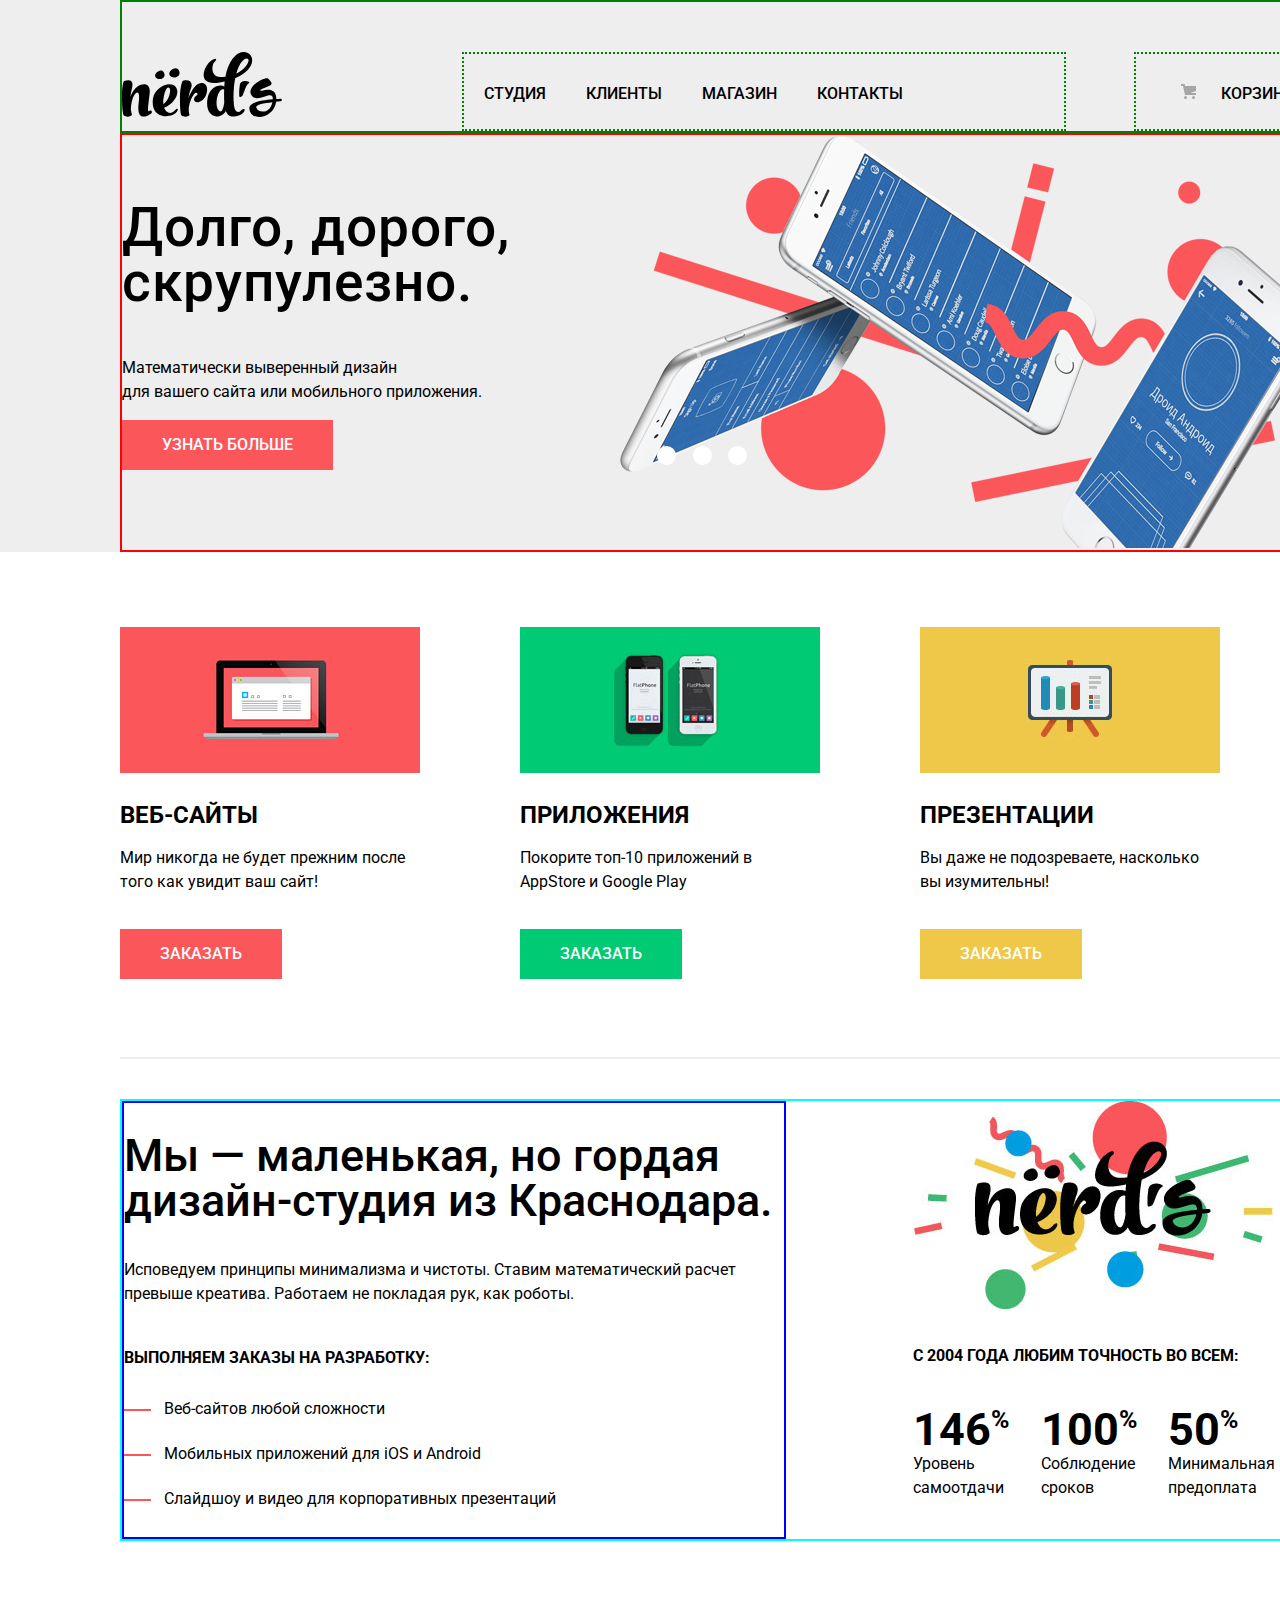
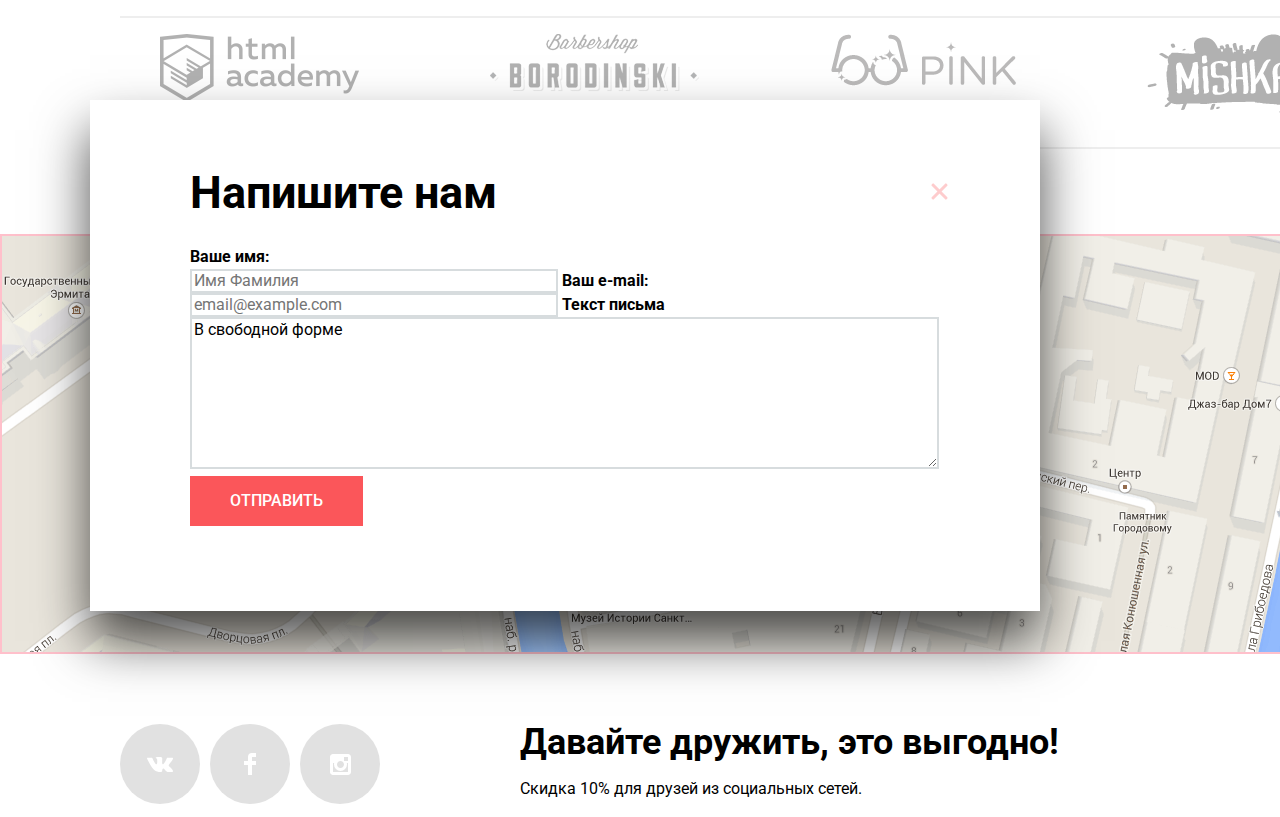
<file: index.html>
<!DOCTYPE html>
<html lang="ru">
<head>
  <meta charset="UTF-8">
  <meta name="viewport" content="width=device-width, initial-scale=1.0">
  <meta http-equiv="X-UA-Compatible" content="ie=edge">
  <link href="https://fonts.googleapis.com/css?family=Roboto:400,500,700&amp;subset=cyrillic" rel="stylesheet">
  <link rel="stylesheet" href="./css/normalize.css">
  <link rel="stylesheet" href="./css/style.css">
  <title>Дизайн-студия Nёrds</title>
</head>
<body>
  <header class="main-header">
    <div class="container">
      <nav class="main-navigation">
        <a class="main-header-logo">
          <img src="./img/nerds-logo.svg" width="160" height="70" alt="Логотип дизайн-студии Нёрдс">
        </a>
        <ul class="site-navigation">
          <li class="site-navigation-current">
            <a href="#">Студия</a>
          </li>
          <li>
            <a href="#">Клиенты</a>
          </li>
          <li>
            <a href="#">Магазин</a>
          </li>
          <li>
            <a href="#">Контакты</a>
          </li>
        </ul>
        <ul class="user-block">
          <li>
            <a class="cart-link" href="#">Корзина</a>
          </li>
        </ul>
      </nav>

    <div class="slider">
      <h2 class="slider__title">Долго, дорого, скрупулезно.</h2>
      <p class="slider__text"> Математически выверенный дизайн
         <br>для вашего сайта или мобильного приложения.</p>
      <a href="#" class="button">Узнать больше</a>
      <div class="slider__image">
        <img src="./img/nerds-index-slider-1.png" alt="" width="698" height="413">
      </div>
      <div class="slider__radio-buttons">
          <a href="#" class="slider__link">1</a>
          <a href="#" class="slider__link">2</a>
          <a href="#" class="slider__link">3</a>
      </div>

    </div>
  </div>
  </header>

  <main class="container">

    <section class="advantages">
      <h2 class="visually-hidden">Что мы можем сделать для вас</h2>
      <ul class="advantages-list">
        <li class="advantages-item">
          <img src="./img/illustration-1.jpg" alt="Сайты" width="300" height="146">
          <b>Веб-сайты</b>
          <p>Мир никогда не будет прежним после того как увидит ваш сайт!</p>
          <a href="#" class="button">Заказать</a>
        </li>
        <li class="advantages-item">
          <img src="./img/illustration-2.jpg" alt="Приложения" width="300" height="146">
          <b>Приложения</b>
          <p>Покорите топ-10 приложений в AppStore и Google Play</p>
          <a href="#" class="button program-button">Заказать</a>
        </li>
        <li class="advantages-item">
          <img src="./img/illustration-3.jpg" alt="Презентации" width="300" height="146">
          <b>Презентации</b>
          <p>Вы даже не подозреваете,
             насколько вы изумительны!</p>
          <a href="#" class="button presentation-button">Заказать</a>
        </li>
      </ul>
    </section>

    <div class="description">

    <section class="about-us">
      <h2 class="visually-hidden">Описание нашей студии</h2>
      <p class="who-we-are">Мы — маленькая, но гордая
         дизайн-студия из Краснодара.
      </p>
      <p class="info">Исповедуем принципы минимализма и чистоты. Ставим математический расчет
         превыше креатива. Работаем не покладая рук, как роботы.</p>
      <b>Выполняем заказы на разработку:</b>
      <ul>
        <li>Веб-сайтов любой сложности</li>
        <li>Мобильных приложений для iOS и Android</li>
        <li>Слайдшоу и видео для корпоративных презентаций</li>
      </ul>
    </section>



    <section class="features">
      <h2 class="visually-hidden">Преимущества</h2>
      <img src="./img/nerds-logo-color.jpg" width="360" height="208"
        alt="Логотип студии Нёрдс">
      <p>с 2004 года Любим точность во всем:</p>
      <ul class="features-list">
        <li class="features-item">
          <b>146</b>
          <span>Уровень самоотдачи</span>
        </li>
        <li class="features-item">
          <b>100</b>
          <span>Соблюдение сроков</span>
        </li>
        <li class="features-item">
          <b>50</b>
          <span>Минимальная предоплата</span></li>
      </ul>
    </section>

    </div>

    <section class="works">
      <h2 class="visually-hidden">Примеры наших работ</h2>
      <ul class="works-list">
        <li>
          <a href="#">
            <img src="./img/logo-1.png" alt="Логотип HTML Academy">
          </a>
        </li>
        <li>
          <a href="#">
            <img src="./img/logo-2.png" alt="Логотип Барбершопа Бородинский">
          </a>
        </li>
        <li>
          <a href="#">
            <img src="./img/logo-3.png" alt="Логотип Pink">
          </a>
        </li>
        <li>
          <a href="#">
            <img src="./img/logo-4.png" alt="Логотип Mishka">
          </a>
        </li>
      </ul>
    </section>

  </main>

  <footer>

    <section class="find-us">
      <div class="map-img">
        <img src="./img/map.png"  width="1440" height="416"
        alt="Наш адрес: г. Санкт-Петербург, ул. Б. Конюшенная, д. 19/8">
      </div>
      <div class="contacts">
        <h2>Nёrds Design Studio</h2>
        <p>191186 г. Санкт-Петербург, ул. Б. Конюшенная, д. 19/8 <br>
           <br>тел. +7 (812) 275-75-75
        </p>
        <a href="#" class="button">Напишите нам</a>
      </div>
    </section>

    <div class="container">

    <div class="footer-social">
         <a href= "#" class="social-btn social-btn-vk"></a>
         <a href= "#" class="social-btn social-btn-fb"></a>
         <a href= "#" class="social-btn social-btn-inst"></a>
    </div>
      <div class="social-discount">
        <b>Давайте дружить, это выгодно!</b>
        <p>Скидка 10% для друзей из социальных сетей.</p>
      </div>

    </div>
  </footer>

  <section class="modal-content">
    <h2>Напишите нам</h2>
    <form class="write-form" action="https://echo.htmlacademy.ru" method="post">
      <label class="write-form-label">Ваше имя:<br>
        <input type="text" name="user-name"  placeholder="Имя Фамилия">
      </label>
      <label class="write-form-label">Ваш e-mail:<br>
        <input type="text" name="user-email" value="" placeholder="email@example.com">
      </label>
      <label class="write-form-label">Текст письма<br>
        <textarea class="write-form-text" name="user-text" rows="8" cols="80">В свободной форме</textarea>
      </label>
      <button type="submit" class="button" name="submit-button">Отправить</button>
    </form>
    <button type="button" class="modal-content-close">Закрыть</button>
  </section>

</body>
</html>
</file>
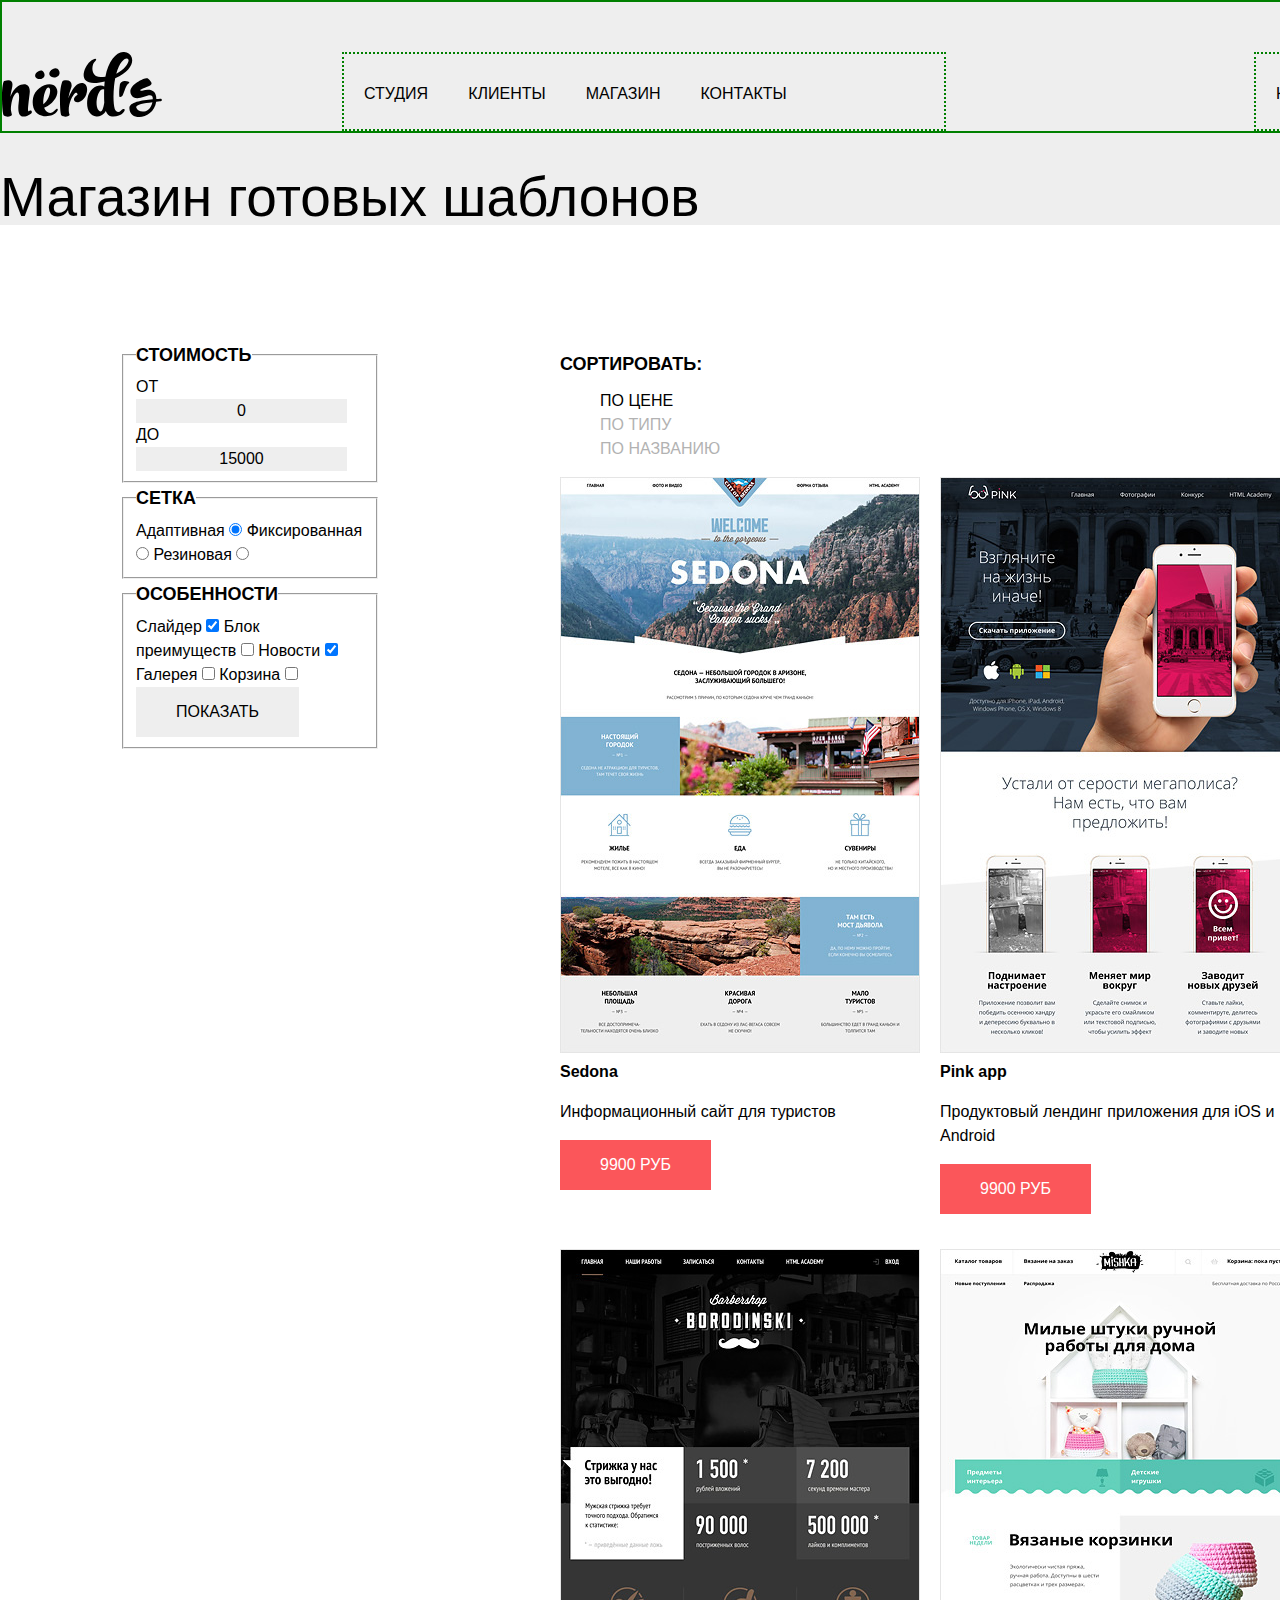
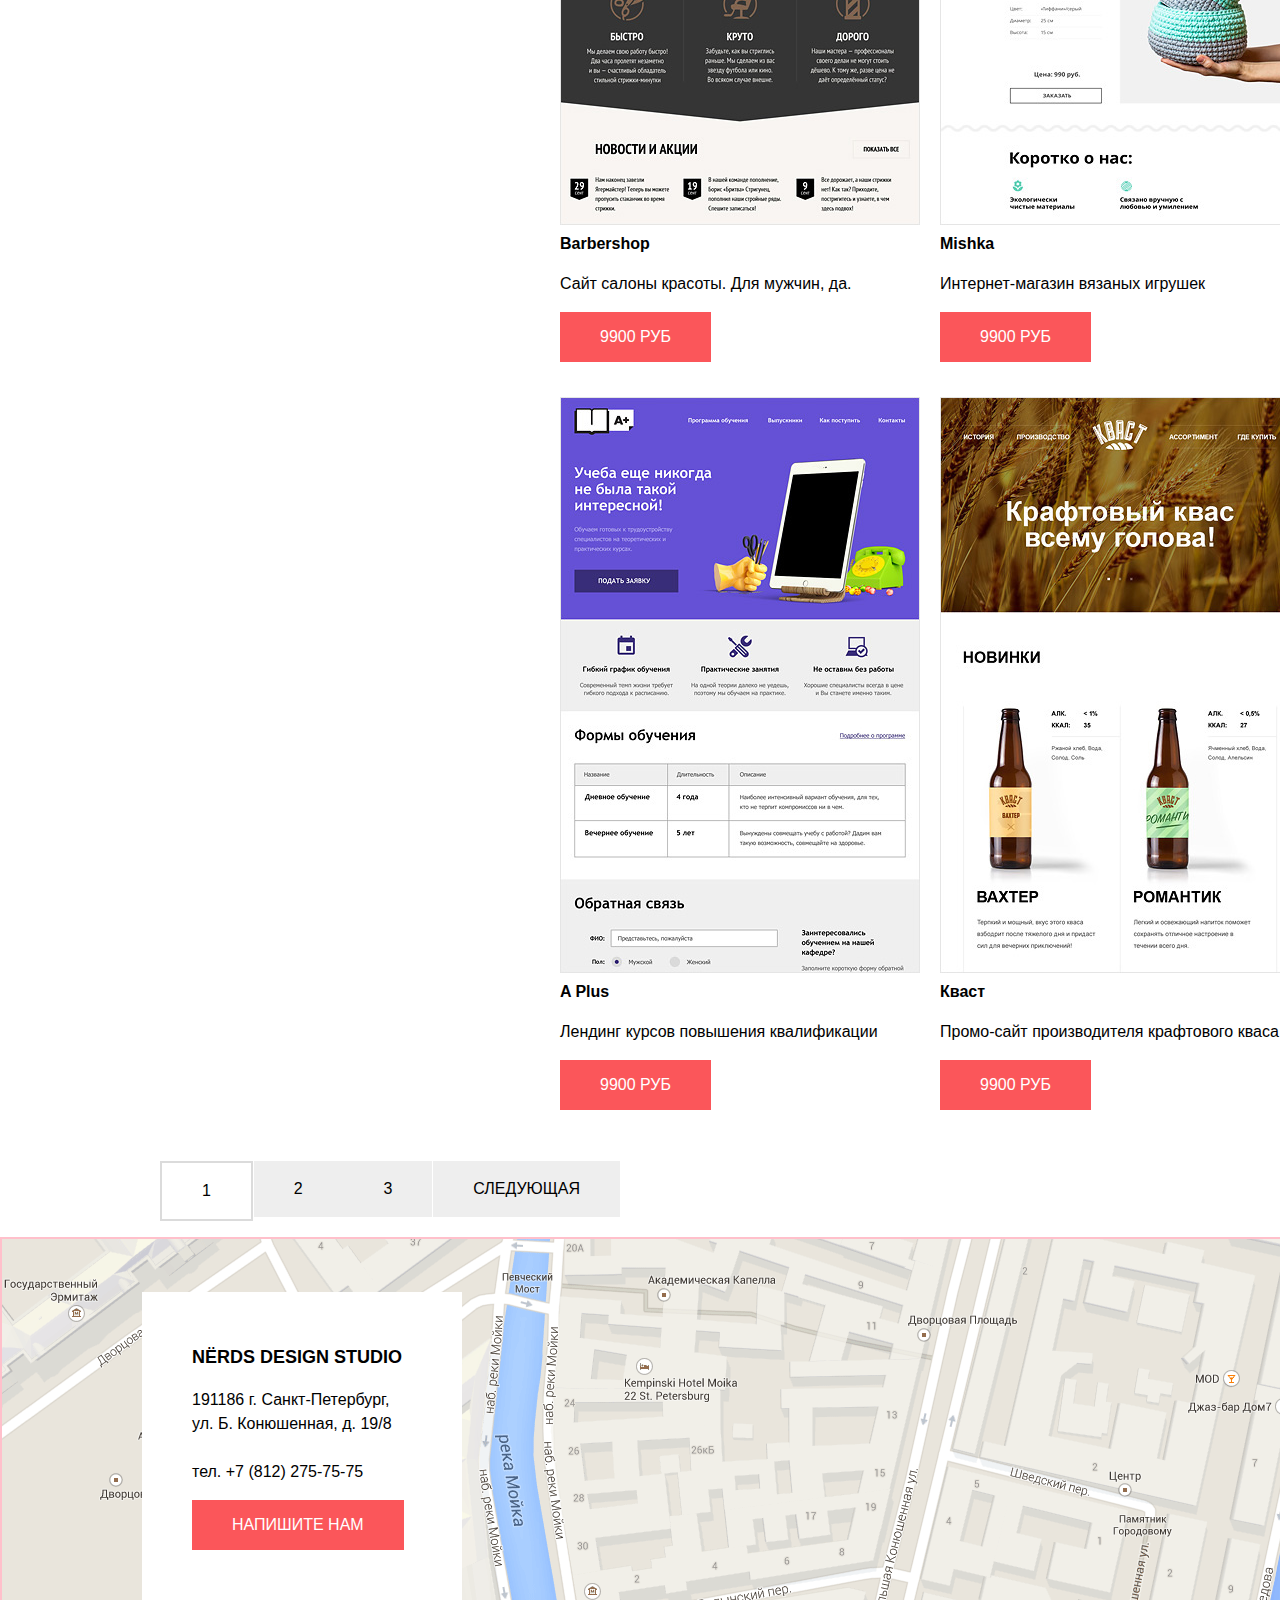
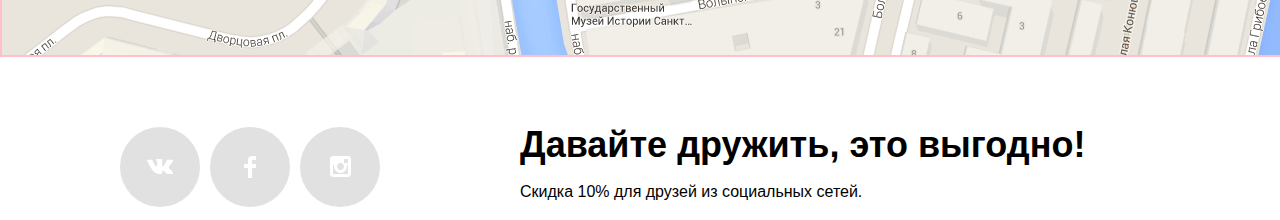
<file: catalog.html>
<!DOCTYPE html>
<html lang="ru">
<head>
  <meta charset="UTF-8">
  <meta name="viewport" content="width=device-width, initial-scale=1.0">
  <meta http-equiv="X-UA-Compatible" content="ie=edge">
  <link rel="stylesheet" href="./css/normalize.css">
  <link rel="stylesheet" href="./css/style.css">
  <title>Магазин готовых шаблонов студии Нёрдс</title>
</head>
<body>
  <header class="main-header catalog-header">
    <nav class="main-navigation">
      <a href="#"><img src="./img/nerds-logo.svg" alt="Логотип дизайн-студии Нёрдс"></a>
      <ul class="site-navigation">
        <li>
          <a href="#">Студия</a>
        </li>
        <li>
          <a href="#">Клиенты</a>
        </li>
        <li class="site-navigation-current">
          <a href="#">Магазин</a>
        </li>
        <li>
          <a href="#">Контакты</a>
        </li>
      </ul>
      <ul class="user-block">
        <li>
          <a href="#">Корзина</a>
        </li>
      </ul>
    </nav>
    <h1>Магазин готовых шаблонов</h1>
  </header>

  <main class="container">
    <div class="catalog-wrapper">

    <form class="filters" action="index.html" method="post">
      <fieldset>
        <legend>Стоимость</legend>
        <div class="range">

        </div>
        <label class="price-label">от
          <input type="text" name="min-price" value="0" placeholder="0">
        </label>
        <label class="price-label">до
          <input type="text" name="max-price" value="15000" placeholder="15000">
        </label>
      </fieldset>
      <fieldset>
        <legend>Сетка</legend>
        <label>Адаптивная
          <input type="radio" name="grid" value="adaptive" checked>
        </label>
        <label>Фиксированная
          <input type="radio" name="grid" value="fixed">
        </label>
        <label>Резиновая
          <input type="radio" name="grid" value="resine">
        </label>
      </fieldset>
      <fieldset>
        <legend>Особенности</legend>
        <label>Слайдер
            <input type="checkbox" name="checkbox-slider" value="" checked>
        </label>
        <label>Блок преимуществ
            <input type="checkbox" name="checkbox-advantages" value="">
        </label>
        <label>Новости
            <input type="checkbox" name="checkbox-news" value="" checked>
        </label>
        <label>Галерея
            <input type="checkbox" name="checkbox-gallery" value="">
        </label>
        <label>Корзина
            <input type="checkbox" name="checkbox-card" value="">
        </label>
        <button type="submit" class="button catalog-button" name="filters-button">Показать</button>
      </fieldset>
    </form>


    <section class="catalog">
      <h2 class="visually-hidden">Список готовых шаблонов</h2>

      <section class="sorting">
        <h2>Сортировать:</h2>
        <ul>
          <li class="sorting-type sorting-current">
            <a href="#">По цене</a>
          </li>
          <li class="sorting-type">
            <a href="#">По типу</a>
          </li>
          <li class="sorting-type">
            <a href="#">По названию</a>
          </li>
        </ul>
        <span class="down"></span>
        <span class="up"></span>
      </section>

      <ul class="catalog-list">
        <li>
          <img src="./img/site-sedona.jpg" width="360" height="616" alt="Информационный сайт для туристов Седона">
          <div class="template-hover">
            <b>Sedona</b>
            <p>Информационный сайт для туристов</p>
            <a class="button" href="#">9900 руб</a>
          </div>
        </li>
        <li>
          <img src="./img/site-pink.jpg" width="360" height="616" alt="Pink - Продуктовый лендинг
                                                                          приложения для iOS и Android">
          <div class="template-hover">
            <b>Pink app</b>
            <p>Продуктовый лендинг приложения для iOS и Android</p>
            <a class="button" href="#">9900 руб</a>
          </div>
        </li>
        <li>
          <img src="./img/site-barbershop.jpg" width="360" height="616" alt="Сайт салона Барбершоп Бородинский">
          <div class="template-hover">
            <b>Barbershop</b>
            <p>Сайт салоны красоты. Для мужчин, да.</p>
            <a class="button" href="#">9900 руб</a>
          </div>
        </li>
        <li>
          <img src="./img/site-mishka.jpg" width="360" height="616" alt="Интернет-магазин
                                                                            вязаных игрушек Мишка">
          <div class="template-hover">
            <b>Mishka</b>
            <p>Интернет-магазин вязаных игрушек</p>
            <a class="button" href="#">9900 руб</a>
          </div>
        </li>
        <li>
          <img src="./img/site-aplus.jpg" width="360" height="616" alt="A Plus - Лендинг курсов повышения квалификации">
          <div class="template-hover">
            <b>A Plus</b>
            <p>Лендинг курсов повышения квалификации</p>
            <a class="button" href="#">9900 руб</a>
          </div>
        </li>
        <li>
          <img src="./img/site-kvast.jpg" width="360" height="616" alt="Кваст - Промо-сайт производителя
                                                                          крафтового кваса">
          <div class="template-hover">
            <b>Кваст</b>
            <p>Промо-сайт производителя крафтового кваса</p>
            <a class="button" href="#">9900 руб</a>
          </div>
        </li>
      </ul>
    </section>

    </div>

    <ul class="pagination-list">
      <li class="pagination-item">
        <a href="#" class="button catalog-button  current-button">1</a>
      </li>
      <li class="pagination-item">
        <a href="#" class="button catalog-button">2</a>
      </li>
      <li class="pagination-item">
        <a href="#" class="button catalog-button">3</a>
      </li>
      <li class="pagination-item">
        <a href="#" class="button catalog-button">Следующая</a>
      </li>
    </ul>

  </main>

  <footer>

    <section class="find-us">
      <div class="map-img">
        <img src="./img/map.png"  width="1440" height="416"
        alt="Наш адрес: г. Санкт-Петербург, ул. Б. Конюшенная, д. 19/8">
      </div>
      <div class="contacts">
        <h2>Nёrds Design Studio</h2>
        <p>191186 г. Санкт-Петербург, ул. Б. Конюшенная, д. 19/8 <br>
           <br>тел. +7 (812) 275-75-75
        </p>
        <a href="#" class="button">Напишите нам</a>
      </div>
    </section>

    <div class="container">

    <div class="footer-social">
         <a href= "#" class="social-btn social-btn-vk"></a>
         <a href= "#" class="social-btn social-btn-fb"></a>
         <a href= "#" class="social-btn social-btn-inst"></a>
    </div>
      <div class="social-discount">
        <b>Давайте дружить, это выгодно!</b>
        <p>Скидка 10% для друзей из социальных сетей.</p>
      </div>

    </div>
  </footer>

</body>
</html>
</file>
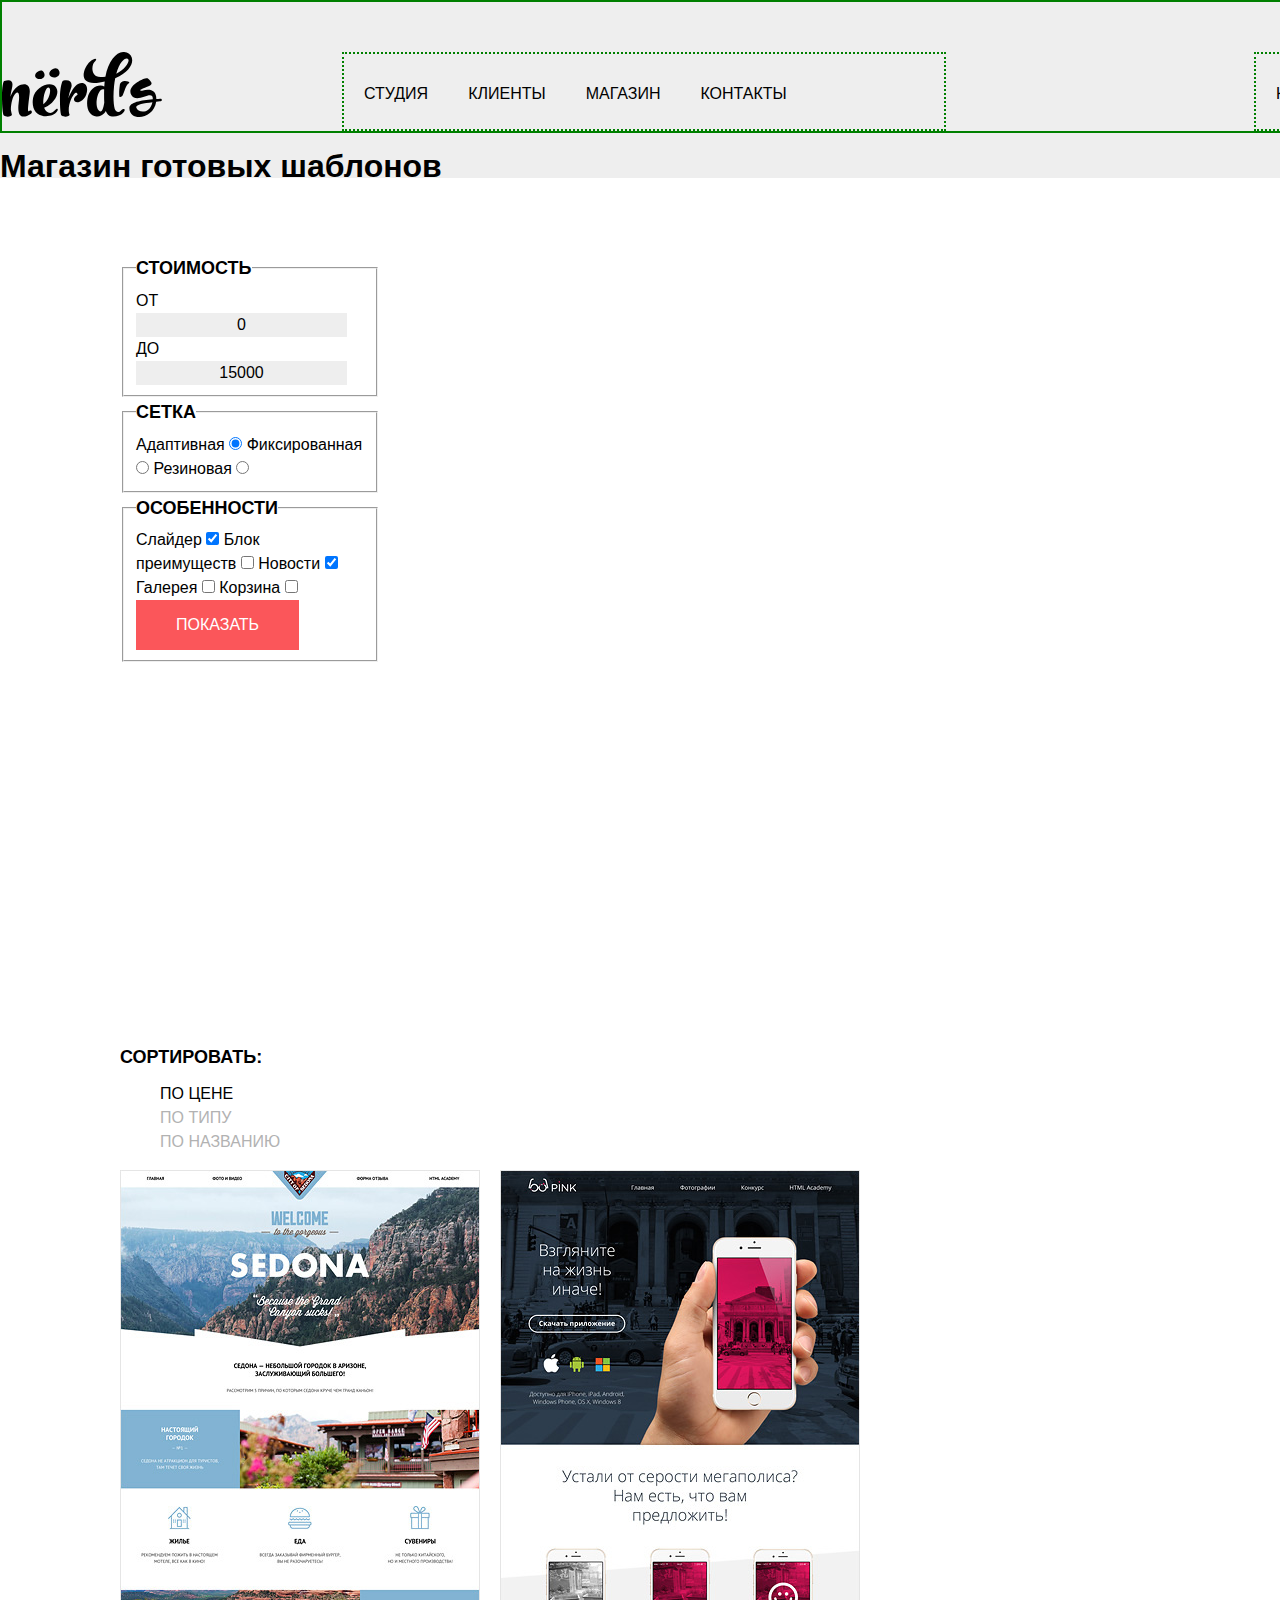
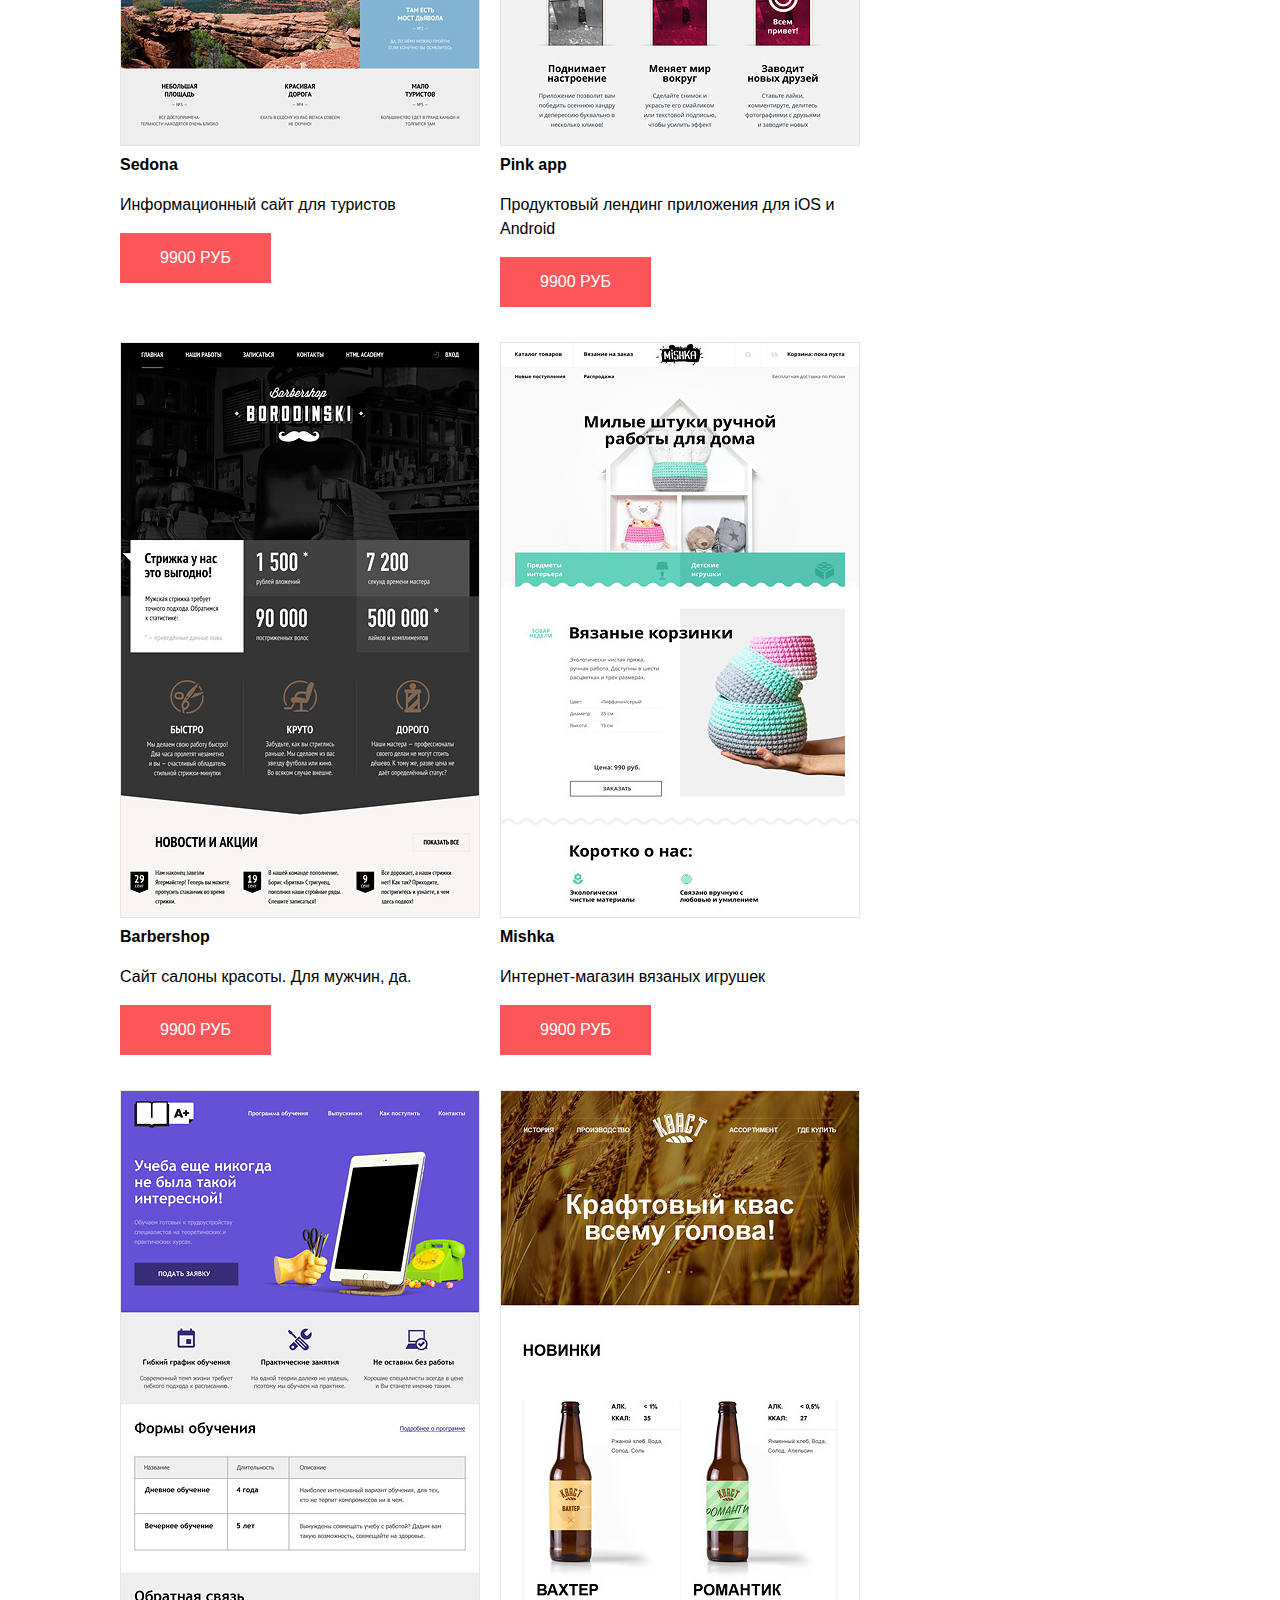
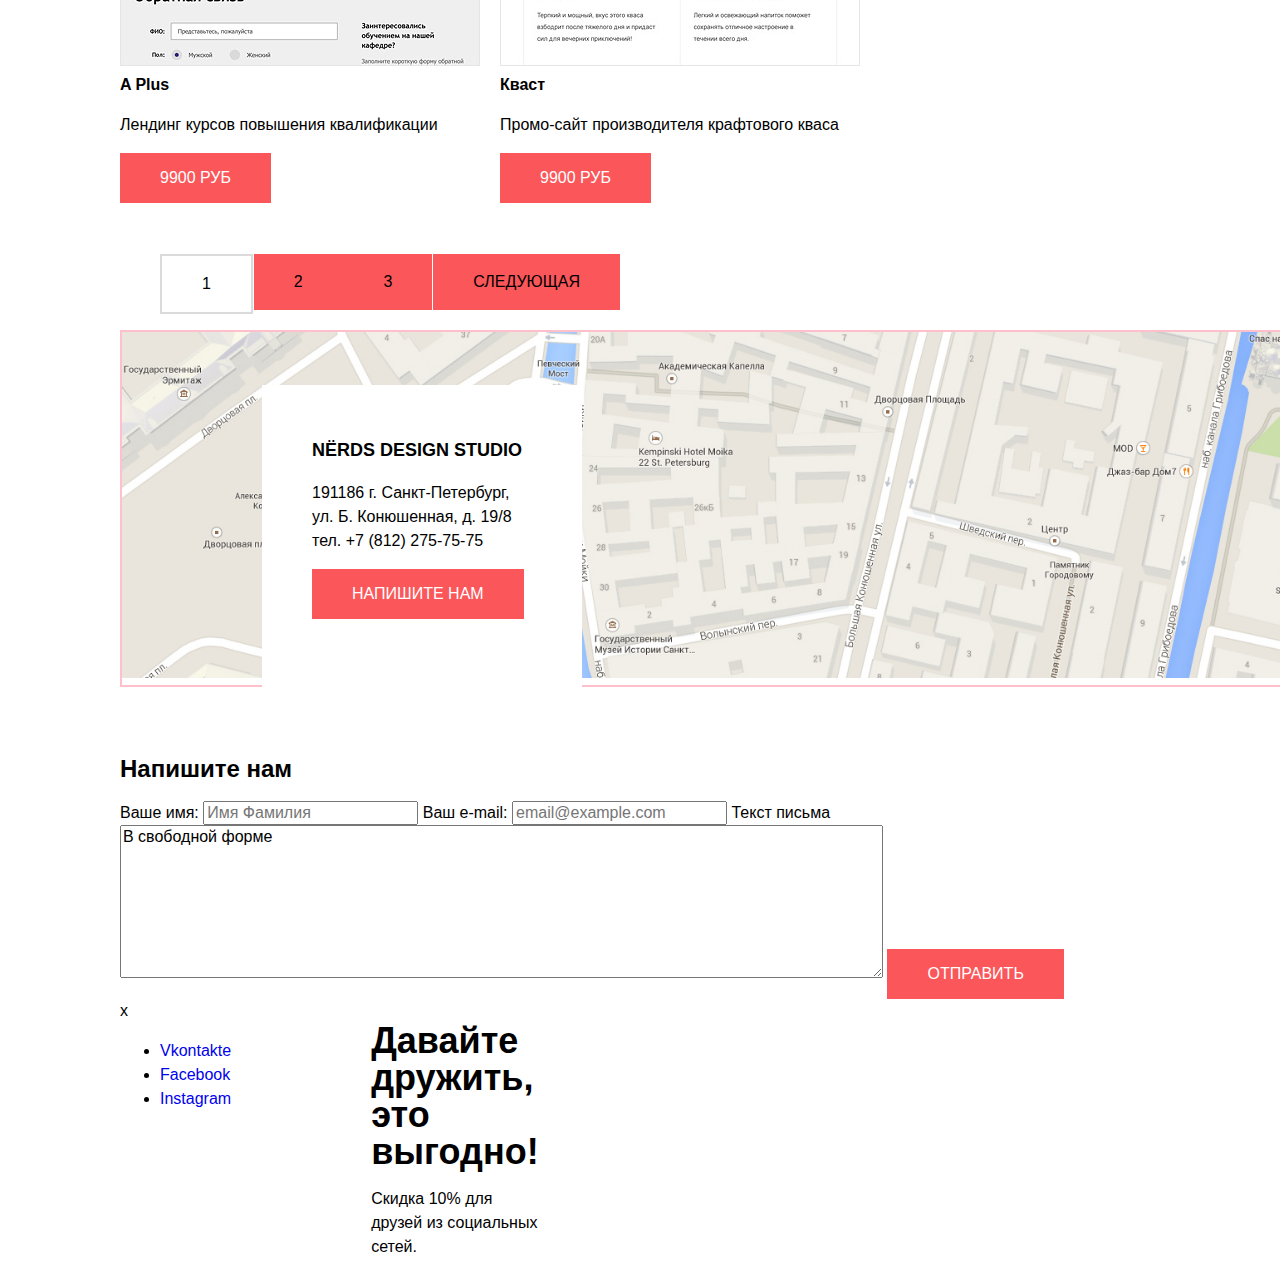
<file: katalog.html>
<!DOCTYPE html>
<html lang="ru">
<head>
  <meta charset="UTF-8">
  <meta name="viewport" content="width=device-width, initial-scale=1.0">
  <meta http-equiv="X-UA-Compatible" content="ie=edge">
  <link rel="stylesheet" href="./css/normalize.css">
  <link rel="stylesheet" href="./css/style.css">
  <title>Магазин готовых шаблонов студии Нёрдс</title>
</head>
<body>
  <header class="main-header katalog-header">
    <nav class="main-navigation">
      <a href="#"><img src="./img/nerds-logo.svg" alt="Логотип дизайн-студии Нёрдс"></a>
      <ul class="site-navigation">
        <li>
          <a href="#">Студия</a>
        </li>
        <li>
          <a href="#">Клиенты</a>
        </li>
        <li class="site-navigation-current">
          <a href="#">Магазин</a>
        </li>
        <li>
          <a href="#">Контакты</a>
        </li>
      </ul>
      <ul class="user-block">
        <li>
          <a href="#">Корзина</a>
        </li>
      </ul>
    </nav>
    <h1>Магазин готовых шаблонов</h1>
  </header>

  <main class="container">

    <form class="filters" action="index.html" method="post">
      <fieldset>
        <legend>Стоимость</legend>
        <div class="range">

        </div>
        <label class="price-label">от
          <input type="text" name="min-price" value="0" placeholder="0">
        </label>
        <label class="price-label">до
          <input type="text" name="max-price" value="15000" placeholder="15000">
        </label>
      </fieldset>
      <fieldset>
        <legend>Сетка</legend>
        <label>Адаптивная
          <input type="radio" name="grid" value="adaptive" checked>
        </label>
        <label>Фиксированная
          <input type="radio" name="grid" value="fixed">
        </label>
        <label>Резиновая
          <input type="radio" name="grid" value="resine">
        </label>
      </fieldset>
      <fieldset>
        <legend>Особенности</legend>
        <label>Слайдер
            <input type="checkbox" name="checkbox-slider" value="" checked>
        </label>
        <label>Блок преимуществ
            <input type="checkbox" name="checkbox-advantages" value="">
        </label>
        <label>Новости
            <input type="checkbox" name="checkbox-news" value="" checked>
        </label>
        <label>Галерея
            <input type="checkbox" name="checkbox-gallery" value="">
        </label>
        <label>Корзина
            <input type="checkbox" name="checkbox-card" value="">
        </label>
        <button type="submit" class="button katalog-button" name="filters-button">Показать</button>
      </fieldset>
    </form>

    <section class="sorting">
      <h2>Сортировать:</h2>
      <ul>
        <li class="sorting-type sorting-current">
          <a href="#">По цене</a>
        </li>
        <li class="sorting-type">
          <a href="#">По типу</a>
        </li>
        <li class="sorting-type">
          <a href="#">По названию</a>
        </li>
      </ul>
      <span class="down"></span>
      <span class="up"></span>
    </section>

    <section class="catalog">
      <h2 class="visually-hidden">Список готовых шаблонов</h2>
      <ul class="catalog-list">
        <li>
          <img src="./img/site-sedona.jpg" width="360" height="616" alt="Информационный сайт для туристов Седона">
          <div class="template-hover">
            <b>Sedona</b>
            <p>Информационный сайт для туристов</p>
            <a class="button" href="#">9900 руб</a>
          </div>
        </li>
        <li>
          <img src="./img/site-pink.jpg" width="360" height="616" alt="Pink - Продуктовый лендинг
                                                                          приложения для iOS и Android">
          <div class="template-hover">
            <b>Pink app</b>
            <p>Продуктовый лендинг приложения для iOS и Android</p>
            <a class="button" href="#">9900 руб</a>
          </div>
        </li>
        <li>
          <img src="./img/site-barbershop.jpg" width="360" height="616" alt="Сайт салона Барбершоп Бородинский">
          <div class="template-hover">
            <b>Barbershop</b>
            <p>Сайт салоны красоты. Для мужчин, да.</p>
            <a class="button" href="#">9900 руб</a>
          </div>
        </li>
        <li>
          <img src="./img/site-mishka.jpg" width="360" height="616" alt="Интернет-магазин
                                                                            вязаных игрушек Мишка">
          <div class="template-hover">
            <b>Mishka</b>
            <p>Интернет-магазин вязаных игрушек</p>
            <a class="button" href="#">9900 руб</a>
          </div>
        </li>
        <li>
          <img src="./img/site-aplus.jpg" width="360" height="616" alt="A Plus - Лендинг курсов повышения квалификации">
          <div class="template-hover">
            <b>A Plus</b>
            <p>Лендинг курсов повышения квалификации</p>
            <a class="button" href="#">9900 руб</a>
          </div>
        </li>
        <li>
          <img src="./img/site-kvast.jpg" width="360" height="616" alt="Кваст - Промо-сайт производителя
                                                                          крафтового кваса">
          <div class="template-hover">
            <b>Кваст</b>
            <p>Промо-сайт производителя крафтового кваса</p>
            <a class="button" href="#">9900 руб</a>
          </div>
        </li>
      </ul>
    </section>

    <ul class="pagination-list">
      <li class="pagination-item">
        <a href="#" class="button katalog-button  current-button">1</a>
      </li>
      <li class="pagination-item">
        <a href="#" class="button katalog-button">2</a>
      </li>
      <li class="pagination-item">
        <a href="#" class="button katalog-button">3</a>
      </li>
      <li class="pagination-item">
        <a href="#" class="button katalog-button">Следующая</a>
      </li>
    </ul>

  </main>
  <footer class="container">

    <section class="find-us">
      <img src="./img/map.jpg" alt="Наш адрес: г. Санкт-Петербург, ул. Б. Конюшенная, д. 19/8">
      <div class="contacts">
        <h2>Nёrds Design Studio</h2>
        <p>191186 г. Санкт-Петербург, ул. Б. Конюшенная, д. 19/8 <br>
           тел. +7 (812) 275-75-75
        </p>
        <a href="#" class="button">Напишите нам</a>
      </div>
    </section>

    <section class="modal">
      <h2>Напишите нам</h2>
      <form class="write-us" action="index.html" method="post">
        <label>Ваше имя:
          <input type="text" name="user-name" value="" placeholder="Имя Фамилия">
        </label>
        <label>Ваш e-mail:
          <input type="text" name="user-email" value="" placeholder="email@example.com">
        </label>
        <label>Текст письма
          <textarea name="user-text" rows="8" cols="80">В свободной форме</textarea>
        </label>
        <button type="submit"class="button" name="submit-button">Отправить</button>
      </form>
      <span class="modal-close">x</span>
    </section>

    <div class="footer-social">
      <ul class="social-buttons-list">
        <li> <a href= "#" class="social-button Vk">Vkontakte</a></li>
        <li> <a href= "#" class="social-button fb">Facebook</a></li>
        <li> <a href= "#" class="social-button Inst">Instagram</a></li>
      </ul>
      <div class="social-discount">
        <b>Давайте дружить, это выгодно!</b>
        <p>Скидка 10% для друзей из социальных сетей.</p>
      </div>
    </div>

  </footer>

</body>
</html>
</file>
<file: css/style.css>
body {
  min-width: 1440px;
  margin: 0;
  padding: 0;
  font-family: 'Roboto', Arial, sans-serif;
  font-size: 16px;
  font-weight: 400;
  line-height: 24px;
  color: #000000;
  background-color: #ffffff;
}

a {
  text-decoration: none;
}

img {
  max-width: 100%;
  height: auto;
}

.visually-hidden:not(:focus):not(:active),
input[type="checkbox"].visually-hidden,
input[type="radio"].visually-hidden {
  position: absolute;

  width: 1px;
  height: 1px;
  margin: -1px;
  border: 0;
  padding: 0;

  white-space: nowrap;

  clip-path: inset(100%);
  clip: rect(0 0 0 0);
  overflow: hidden;
}

.container {
  width: 1200px;
  padding: 0 20px;
  margin: 0 auto;
}

/************ All buttons ************/

.button {
  display: inline-block;
  padding: 16px 40px;
  font: inherit;
  text-transform: uppercase;
  text-align: center;
  vertical-align: middle;
  font-size: 16px;
  font-weight: 500;
  line-height: 18px;
  color: #ffffff;
  background-color: #fb565a;
  border: none;
}

.button:hover,
.button:focus {
  background-color: #e74246;
}

.button:active {
  background-color: #d7373b;
}

.program-button {
  background-color: #00ca74;
}

.program-button:hover,
.program-button:focus {
  background-color: #00bc6c;
}

.program-button:active {
  background-color: #00aa62;
}

.presentation-button {
  background-color: #efc84a;
}

.presentation-button:hover,
.presentation-button:focus {
  background-color: #eab534;
}

.presentation-button:active {
  background-color: #e5a722;
}

.catalog-button {
  color: #000000;
  background-color: #eeeeee;
}

.catalog-button:hover {
  background-color: #dfdfdf;
}

.catalog-button:focus,
.catalog-button:active {
  color: #959595;
  background-color: #dfdfdf;
  border: 2px #dfdfdf;
  border-style: inset;
}

.current-button {
  border: 2px solid #dbdbdb;
  color: #000000;
  background-color: #ffffff;
}
/****************************************/
.main-header {
  background-color: #eeeeee;
  margin-bottom: 75px;
}

.main-header-logo {
  width: 160px;
  height: 70px;
}


.catalog-header h1 {
  font-size: 55px;
  line-height: 55px;
  margin-bottom: 115px;
  font-weight: 500;
}

.main-navigation {
  padding-top: 50px;
  line-height: 30px;
  text-transform: uppercase;
  font-weight: 500;
  display: flex;
  justify-content: space-between;
  border: 2px solid green;
}

.site-navigation,
.user-block {
  list-style: none;
  padding: 0;
  margin: 0;
  border: 2px dotted green;
}

.site-navigation-current {
  
}

.user-block {
  display: flex;
  width: 180px;
  margin-left: auto;
}

.site-navigation a,
.user-block a {
  display: block;
  padding: 20px;
  padding-top: 25px;

  text-decoration: none;
  color: #000000;
}

.user-block .cart-link {
  padding-left: 85px;
  position: relative;
}

.cart-link::before {
  position: absolute;
  content: "";
  width: 17px;
  height: 17px;
  top: 30px;
  left: 45px;
  background-image: url("../img/cart-icon.svg");
  background-repeat: no-repeat;
  background-position: 0 0;
}

.site-navigation {
  width: 600px;
  margin-left: 180px;
  display: flex;
  flex-wrap: wrap;
}



.site-navigation a:hover,
.site-navigation a:focus,
.user-block a:hover,
.user-block a:focus
 {
  color: #e74246;
}

.site-navigation a:active,
.user-block a:active
 {
  color: #a6a6a6;
}

.slider {
  position: relative;
  min-height: 415px;
  border: 2px solid red;
}

.slider__title {
  display: block;
  width: 400px;
  margin-top: 65px;
  font-size: 55px;
  line-height: 55px;
  font-weight: 500;
  letter-spacing: 1px;
}

.slider__text {
  width: 360px;
  margin-top: 15px;
}

.slider__image {
  position: absolute;
  top: 0;
  right:  0;
  z-index: 1;
}

.slider__radio-buttons {
  width: 90px;
  list-style: none;
  padding: 0;
  margin: 0;
  display: flex;
  justify-content: space-between;
  position: absolute;
  bottom: 85px;
  left: 535px;
  z-index: 2;
}


.slider__link {
  position: relative;
  font-size: 0;
  text-decoration: none;
  background-color: #ffffff;
  width: 19px;
  height: 19px;
  border-radius: 50%;
}

.slider__link::before {
  display: none;
  content: "";
  width: 5px;
  height: 5px;
  border: 2px solid #c1c1c1;
  border-radius: 50%;
  position: absolute;
  top: 5px;
  left: 5px;
}

.slider__link:hover::before,
.slider__link:active::before {
  display: block;
}


.advantages {
  margin-bottom: 40px;
  padding-bottom: 78px;
  border-bottom: 2px solid #eeeeee;
}

.advantages-list {
  list-style: none;
  padding: 0;
  margin: 0;
  display: flex;
  align-items: flex-start;
}

.advantages-item  {
  width: 300px;
  margin-right: 100px;
}

.advantages-item img {
  margin-bottom: 20px;
}

.advantages-item p {
  margin-bottom: 35px;
}

.advantages-item b {
  font-size: 24px;
  line-height: 30px;
  font-weight: 700;
  text-transform: uppercase;
}

.description {
  display: flex;
  justify-content: space-between;
  align-items: flex-start;
  margin-bottom: 75px;
  border: 2px solid cyan;

}

.who-we-are {
  font-size: 45px;
  line-height: 45px;
  font-weight: 500;
  padding: 0;
  padding-top: 30px;
  margin: 0;
  margin-bottom: 35px;
}

.about-us {
  width: 660px;
  border: 2px solid blue;
}

.info {
  margin-bottom: 40px;
}


.about-us b {
  font-weight: 700;
  text-transform: uppercase;
}

.about-us ul {
  list-style: none;
}

.about-us li {
  line-height: 45px;
  position: relative;
}

.about-us li::before {
  content: "";
  width: 27px;
  height: 2px;
  background-color: #fb565a;
  position: absolute;
  top: 23px;
  left: -40px;
}


.features {
  width: 360px;
  display: flex;
  flex-direction: column;
  margin-right: 45px;
}

.features img {
  width: 360px;
  height: 208px;
  margin-bottom: 35px;

}

.features p {
  text-transform: uppercase;
  font-weight: 700;
  margin: 0;
  padding: 0;
  margin-bottom: 50px;
}

.features-list {
  list-style: none;
  margin: 0;
  padding: 0;

  display: flex;
  justify-content: space-between;

}

.features-item {
  width: 105px;
  text-align: left;
}

.features-item b {
  font-size: 45px;
  font-weight: 700;
  position: relative;
  margin-bottom: 25px;
}

.features-item b::after {
  content: "%";
  font-size: 25px;
  font-weight: 700;
  position: absolute;
  top: 5px;
  right: -50x;
}

.features-item span {
  line-height: 18px;
}

.works {
  margin-bottom: 85px;
  border-top: 2px solid #eeeeee;
  border-bottom: 2px solid #eeeeee;
}

.works-list {
  list-style: none;
  display: flex;
  justify-content: space-between;
}

.works-list img {
  opacity: 0.3;
}

.works-list a:hover > img {
  opacity: 1;
}

.works-list a:active > img {
    opacity: 0.2;
}


.filters {
  width: 260px;
  min-height: 780px;
}

.filters legend {
  font-size: 18px;
  line-height: 30px;
  font-weight: 700;
  text-transform: uppercase;
}

.filters input[type="text"] {
  font: inherit;
  color: #000000;
  font-size: 16px;
  line-height: 22px;
  font-weight: 400;
  text-align: center;
  border: none;
  background-color: #eeeeee;
}

.price-label {
  text-transform: uppercase;
}

.sorting {

}

.sorting h2 {
  font-size: 18px;
  line-height: 18px;
  font-weight: 700;
  text-transform: uppercase;
}

.sorting ul {
  list-style: none;
}

.sorting-type a {
  color: #b2b2b2;
  text-transform: uppercase;
}

.sorting-type a:hover {
  color: #666666;
}

.sorting-type a:focus,
.sorting-type a:active {
  color: #000000;
}

.sorting-current a {
  color: #000000;
}

.catalog-wrapper {
  display: flex;
  justify-content: space-between;
}

.catalog {
  width: 760px;
  display: flex;
  flex-direction: column;

}

.catalog-list {
  list-style: none;
  padding: 0;
  margin: 0;

  display: flex;
  flex-wrap: wrap;
}

.catalog-list li {
  width: 360px;
  margin-right: 20px;
  margin-bottom: 35px;
}

.catalog-list li:nth-child(2n) {
  margin-right: 0;
}

.pagination-list {
  list-style: none;
  width: 460px;
  display: flex;
  justify-content: space-between;
}

.pagination-item a {
  font: inherit;
  color: #000000;
  text-decoration: none;
}

.find-us {
  position: relative;
  margin-bottom: 70px;

  border: 2px solid pink;
}

.map-img {
  width: 1440px;
  height: 416px;
  margin: 0 auto;
}

.contacts {
  position: absolute;
  left: 140px;
  top: 53px;
  color: #000000;
  background-color: #ffffff;
  width: 220px;
  min-height: 220px;
  padding: 50px;
  padding-top: 35px;
}

.contacts h2 {
  font-size: 18px;
  line-height: 30px;
  font-weight: 700;
  text-transform: uppercase;
}

.contacts p {
  line-height: 24px;
}

footer .container {
  display: flex;
}

.footer-social {
  width: 260px;
  display: flex;
  justify-content: space-between;
}


.social-btn {
  font-size: 0;
  text-decoration: none;
  width: 80px;
  height: 80px;
  border-radius: 50%;
  background-color: #e1e1e1;
}

.social-btn:hover {
  background-color: #e74246;
}

.social-btn:active {
  background-color: #d7373b;
}

.social-btn-vk {
  background-image: url("../img/vk-icon.svg");
  background-repeat: no-repeat;
  background-position: center;
}

.social-btn-fb {
  background-image: url("../img/fb-icon.svg");
  background-repeat: no-repeat;
  background-position: center;
}

.social-btn-inst {
  background-image: url("../img/insta-icon.svg");
  background-repeat: no-repeat;
  background-position: center;
}

.social-discount {
  margin-left: 140px;
}

.social-discount b {
  font-size: 36px;
  line-height: 36px;
  font-weight: 700;
}

.modal-content {
  width: 770px;
  padding: 70px 80px 85px 100px;
  position: absolute;
  top: 1700px;
  right: 240px;
  background-color: #ffffff;
  color: #000000;
  box-shadow: 0px 30px 50px rgba(0, 0, 0, 0.7);
}

.modal-content-close {
  width: 23px;
  height: 24px;

  position: absolute;
  top: 80px;
  right: 90px;

  font-size: 0;
  background-color: #ffffff;
  border: 0;
  outline: 0;
  cursor: pointer;
}

.modal-content-close::before,
.modal-content-close::after {
  content: "";
  position: absolute;
  top: 10px;
  left: 2px;

  width: 21px;
  height: 3px;
  border-radius: 1px;
  background-color: #fecccd;
}

.modal-content-close::before {
  transform: rotate(45deg);
}

.modal-content-close::after {
  transform: rotate(-45deg);
}


.modal-content h2 {
  margin: 0;
  margin-bottom: 30px;
  font-size: 45px;
  line-height: 45px;
  font-weight: 700;
}



.modal-content-close:hover::after,
.modal-content-close:hover::before {
  background-color: #fb565a;
}

.modal-content-close:active::before,
.modal-content-close:active::after {
  background-color: #ffeeee;
}


.write-form input[type="text"],
.write-form-text {
  font-family: 'Roboto', Arial, sans-serif;
  font-size: 16px;
  line-height: 18px;
  font-weight: 400;
  border: 2px solid #d7dcde;
}

.write-form input[type="text"] {
  width: 360px;

}


.write-form input[type="text"]:hover,
.write-form-text:hover
 {
  color: #b4b9bb;
  border: 2px solid #b4b9bb;
}

.write-form input:focus,
.write-form-text:focus
 {
  color: #000000;
  border: 2px solid #000000;
}

.write-form input:invalid {
  color: #e74246;
  border: 2px solid #e74246;
}

.write-form-label {
  font-family: 'Roboto', Arial, sans-serif;
  font-weight: 700;
  line-height: 18px;
  font-size: 16px;
  margin-bottom: 10px;

}
</file>
